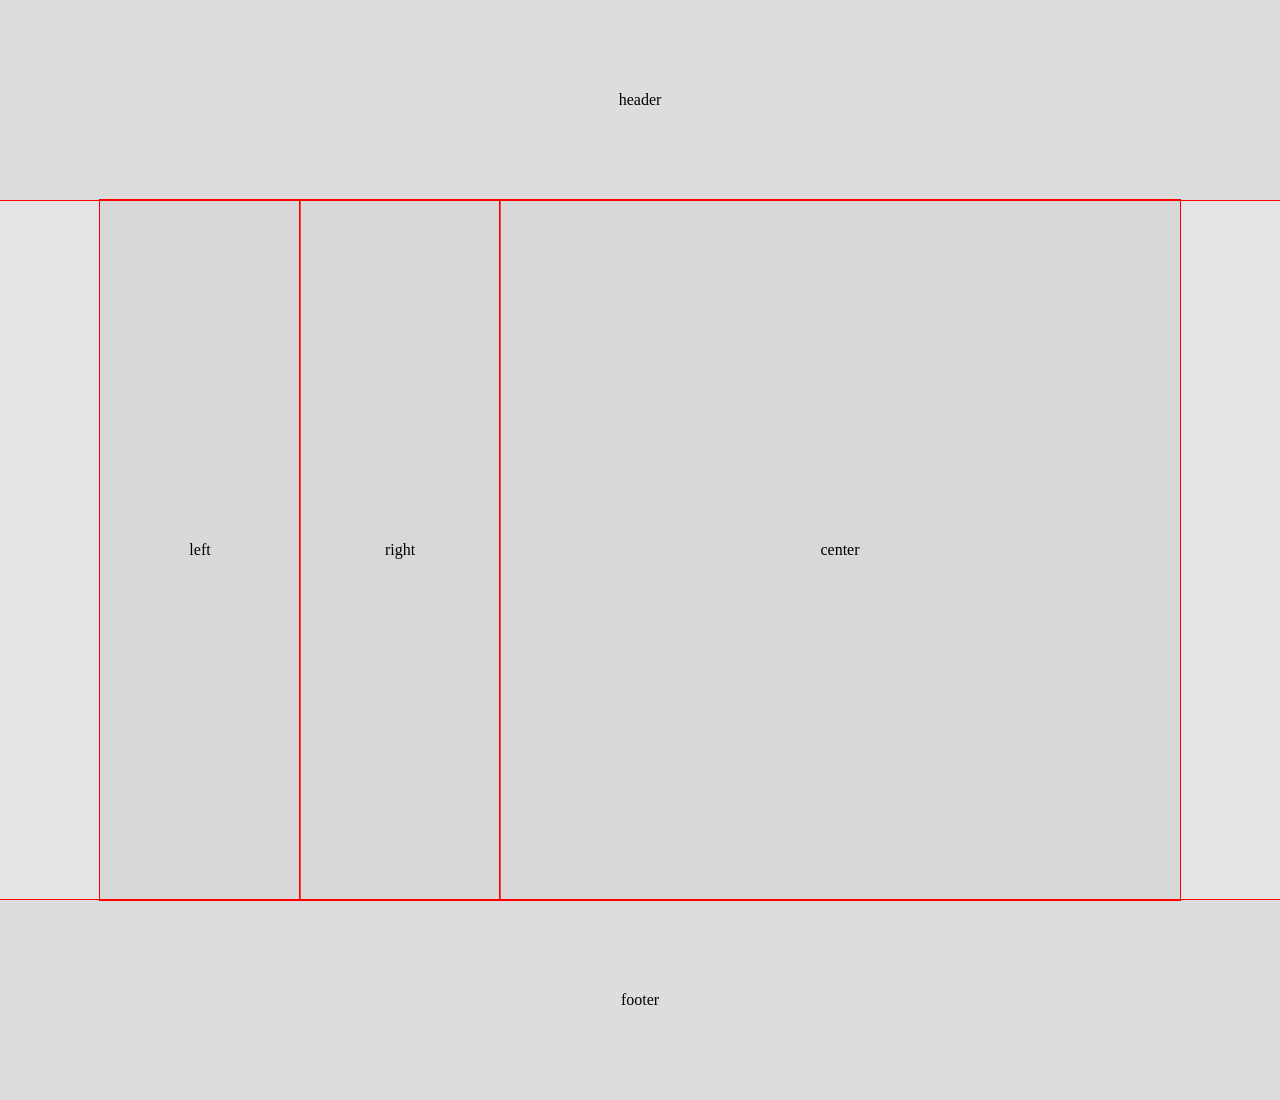
<file: class-03/flexbox/index.html>
<!DOCTYPE html>
<html lang="en">
<head>
  <meta charset="UTF-8">
  <meta name="viewport" content="width=device-width, initial-scale=1.0">
  <title>Document</title>

  <link rel="stylesheet" href="reset.css">
  <link rel="stylesheet" href="base.css">
  <link rel="stylesheet" href="layout.css">
  <link rel="stylesheet" href="float.css">
  <link rel="stylesheet" href="flex.css">
</head>
<body>
  <header>header</header>
  <main>
    <aside>left</aside>
    <aside>right</aside>
    <section>center</section>
  </main>
  <footer>footer</footer>
</body>
</html>
</file>
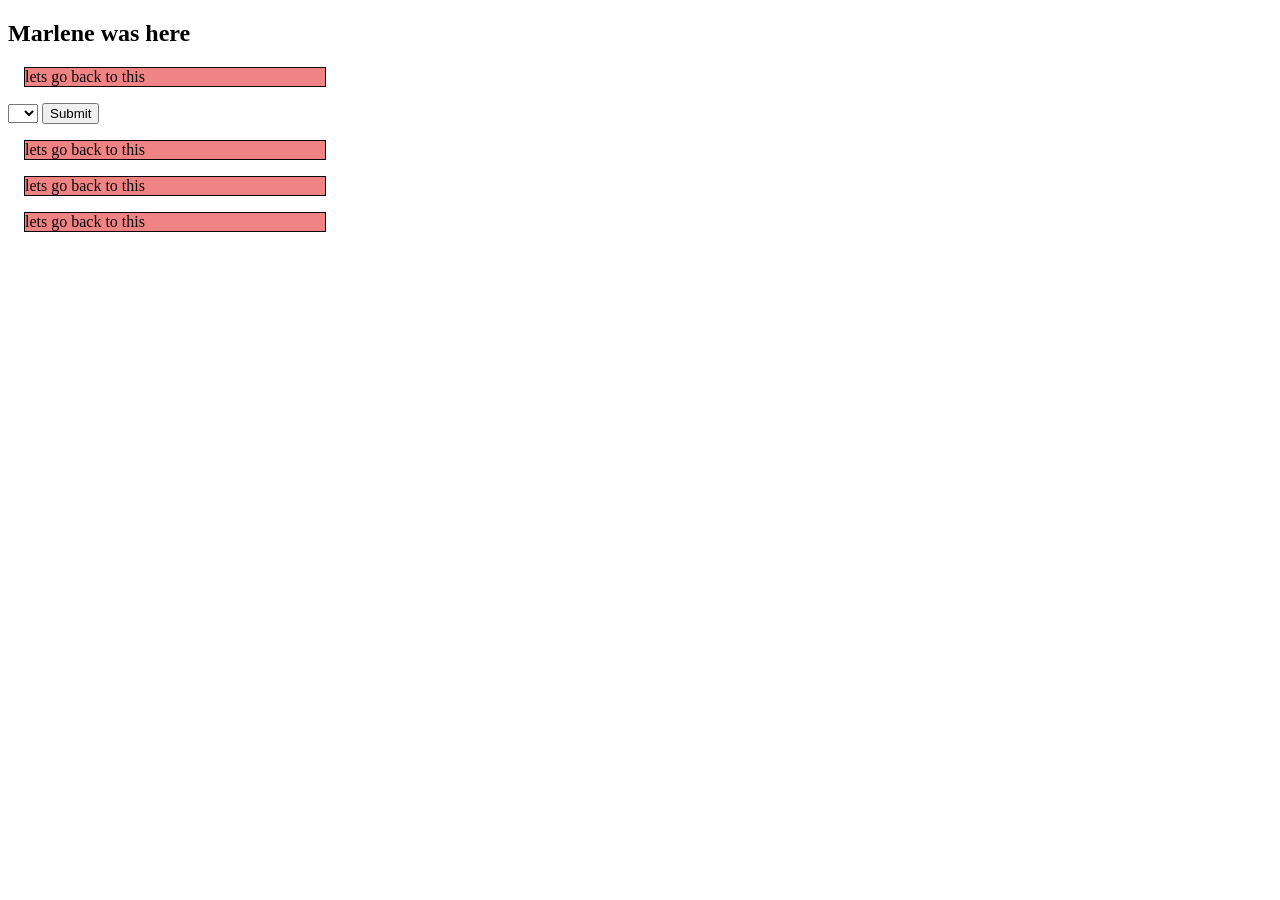
<file: class-02/demos/jquery-basics/index.html>
<!DOCTYPE html>
<html lang="en">
<head>
  <meta charset="UTF-8">
  <title>Title</title>
  <link rel="stylesheet" href="style.css" />
</head>
<body>

<section>

  <h1 id="personOnPage">Nicholas</h1>

  <div id="personTemplate">
    <span class="name"></span>
    <span class="age"></span>
  </div>

  <ul>
  </ul>
  <form>
    <select name="number">
      <option></option>
      <option value="first">1</option>
      <option value="second">2</option>
      <option value="third">3</option>
    </select>

    <input type="submit">
  </form>
  <div data-num="first">1</div>
  <div data-num="second">2</div>
  <div data-num="third">3</div>
</section>



<script src="https://code.jquery.com/jquery-3.5.1.min.js"
  integrity="sha256-9/aliU8dGd2tb6OSsuzixeV4y/faTqgFtohetphbbj0=" crossorigin="anonymous"></script>

<script src="app.js"></script>


</body>
</html>
</file>
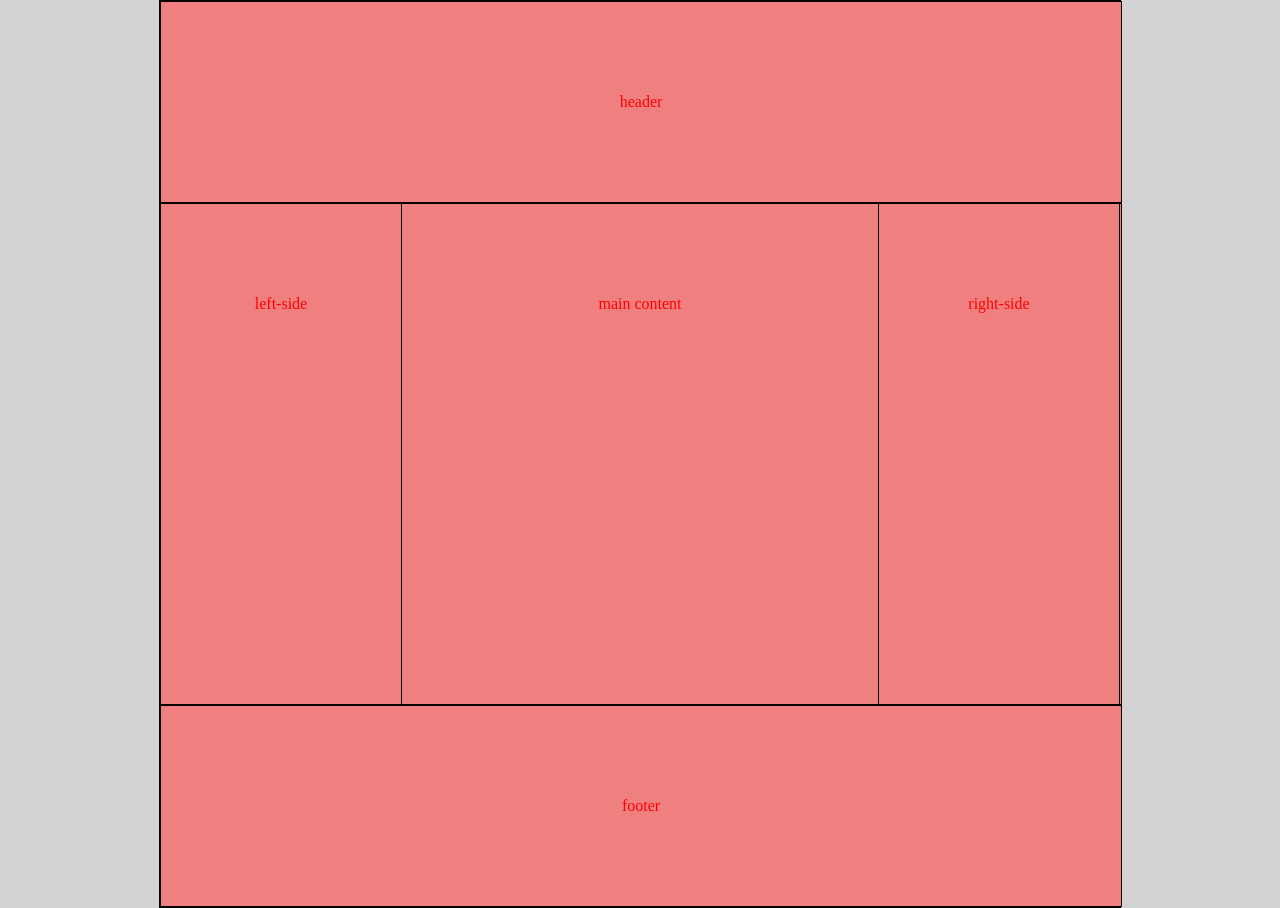
<file: class-03/demo/flexbox/index.html>
<!DOCTYPE html>
<html lang="en">
<head>
  <meta charset="UTF-8">
  <meta name="viewport" content="width=device-width, initial-scale=1.0">
  <meta http-equiv="X-UA-Compatible" content="ie=edge">
  <title>Document</title>
  <link href="css/reset.css" type="text/css" rel="stylesheet" />
  <link href="css/layout.css" type="text/css" rel="stylesheet" />
  <link href="css/float.css" type="text/css" rel="stylesheet" />
<!--   <link href="css/flex.css" type="text/css" rel="stylesheet" />-->
</head>
<body>
  <header id="header">header</header>
  <main>
    <div id="left">left-side</div>
    <div id="right">right-side</div>
    <div id="main">main content</div>
  </main>
  <footer id="footer">footer</footer>
</body>
</html>
</file>
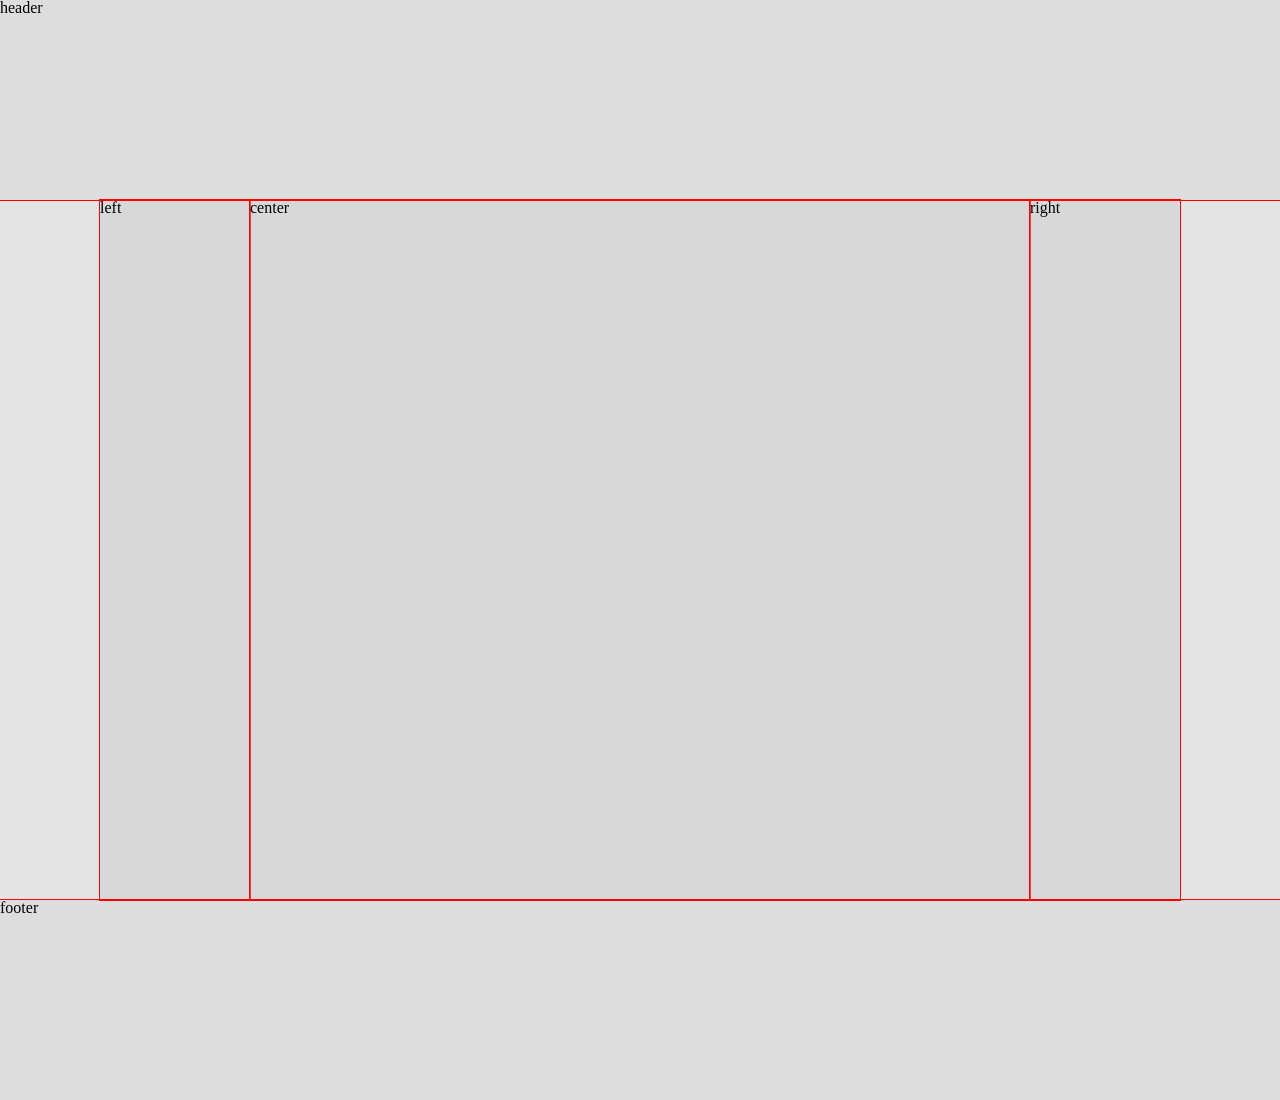
<file: class-04/demos/grid/index.html>
<!DOCTYPE html>
<html lang="en">
<head>
  <meta charset="UTF-8">
  <meta name="viewport" content="width=device-width, initial-scale=1.0">
  <title>Document</title>

  <link rel="stylesheet" href="reset.css">
  <link rel="stylesheet" href="base.css">
  <link rel="stylesheet" href="layout.css">
  <!-- <link rel="stylesheet" href="float.css"> -->
  <!-- <link rel="stylesheet" href="flex.css"> -->
  <link rel="stylesheet" href="grid.css">
</head>
<body>
  <header>header</header>
  <main>
    <aside>left</aside>
    <aside>right</aside>
    <section>center</section>
  </main>
  <footer>footer</footer>
</body>
</html>
</file>
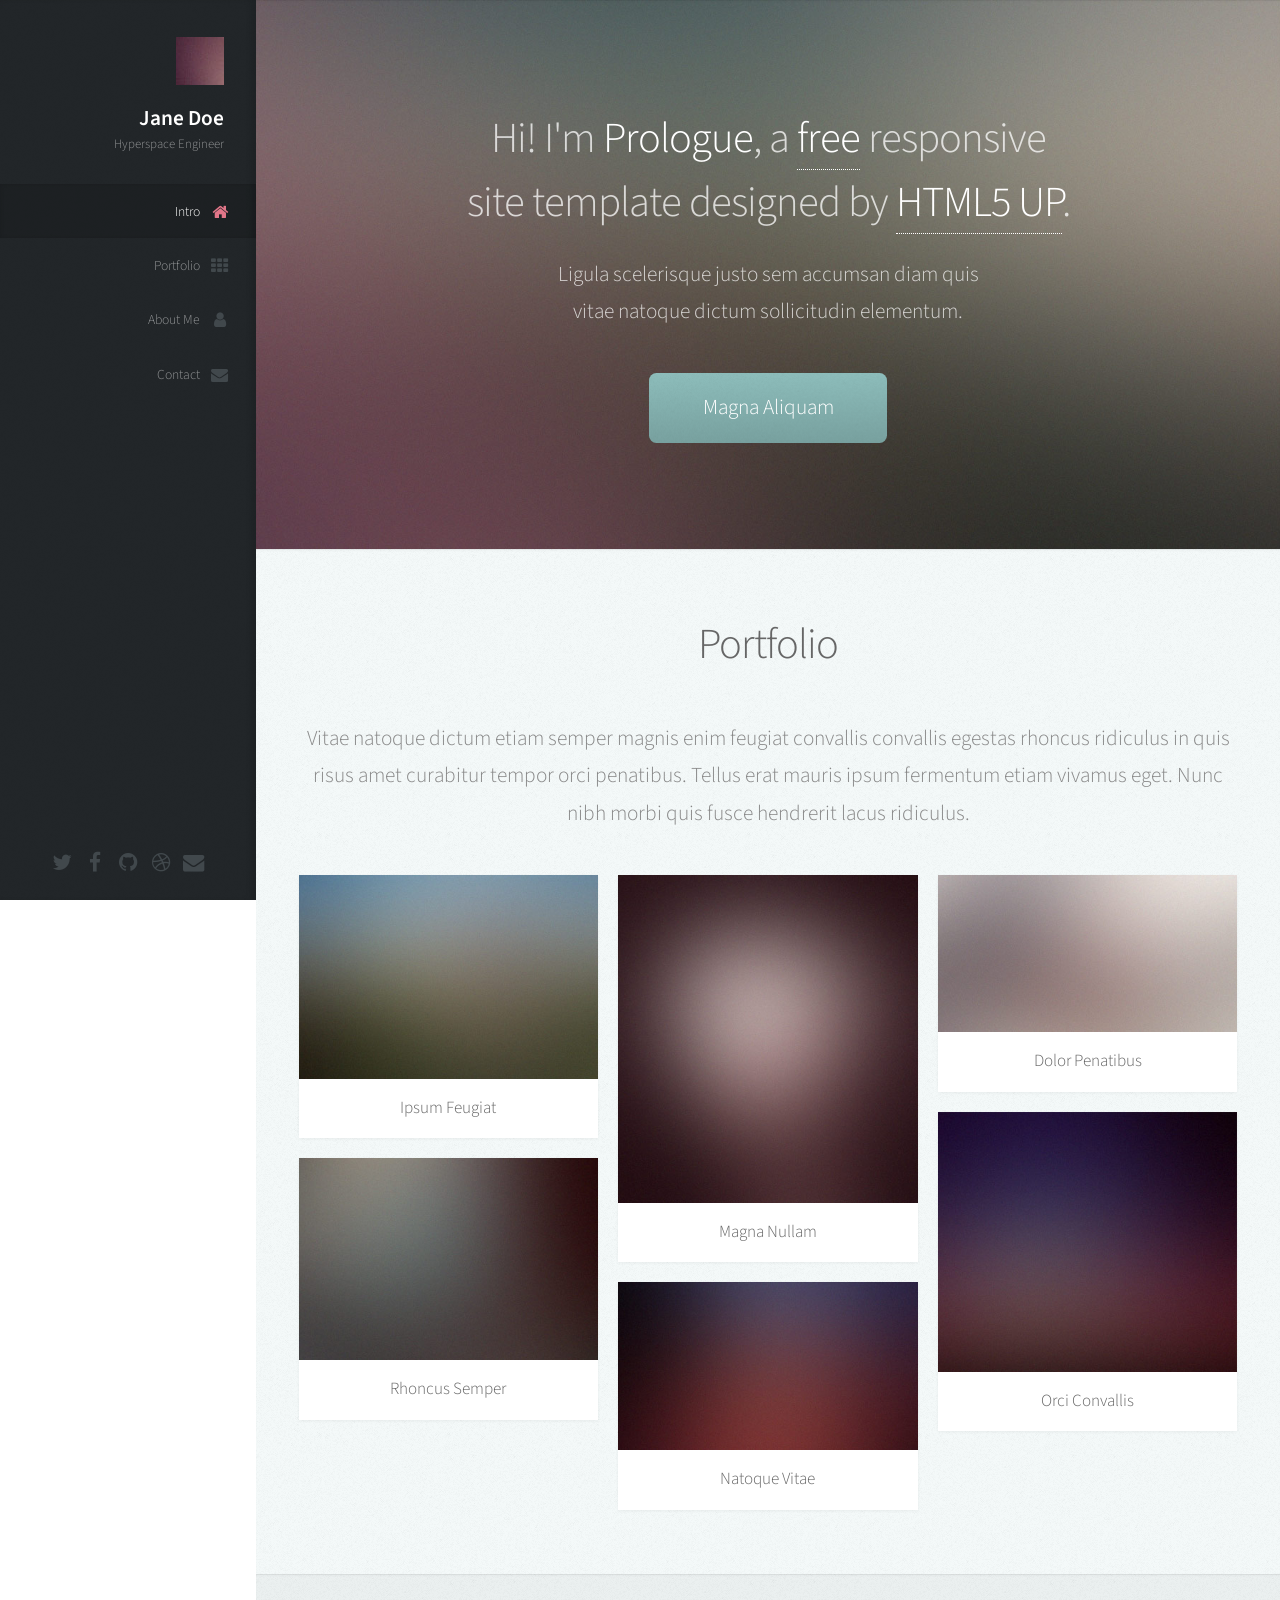
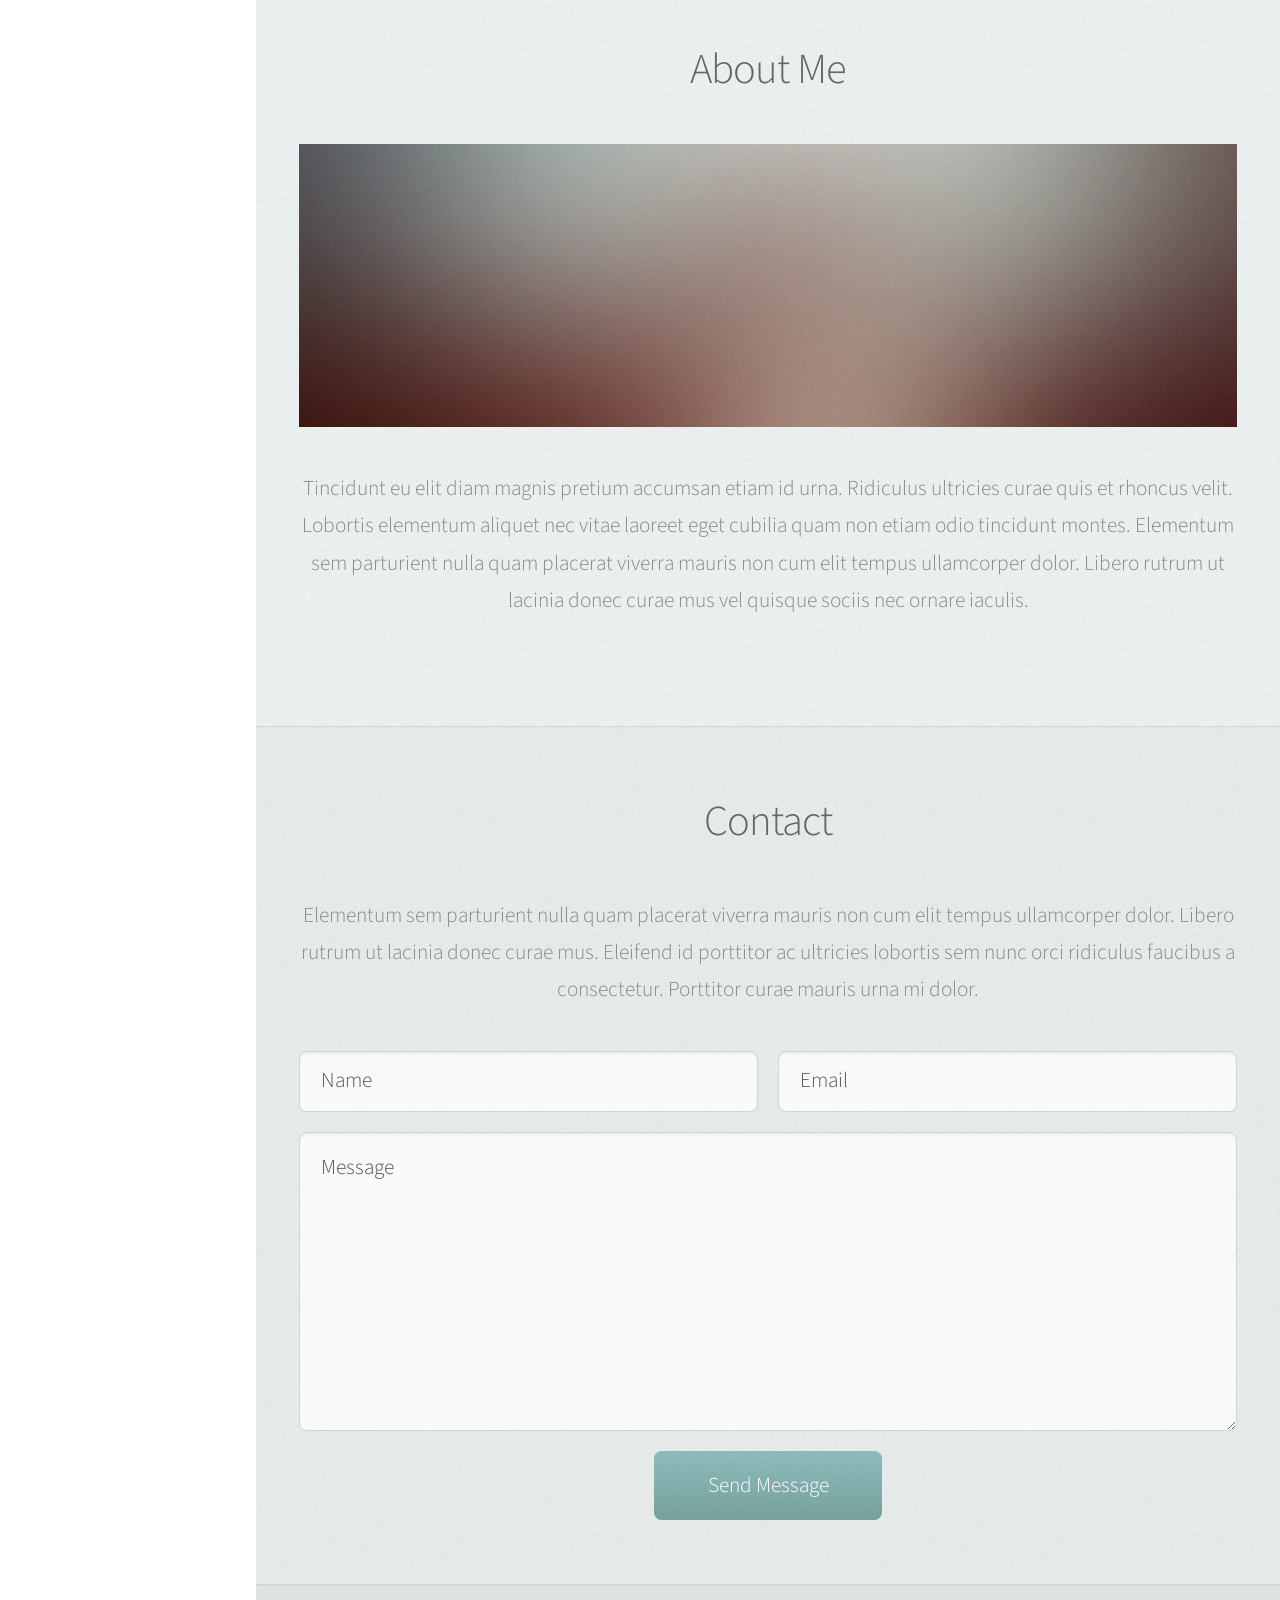
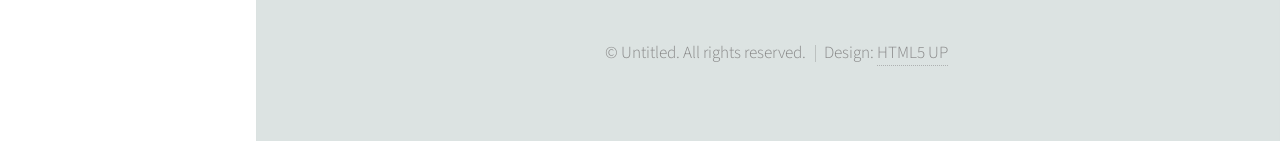
<file: class-04/lab-b/starter-code/index.html>
<!DOCTYPE HTML>
<!--
	Prologue by HTML5 UP
	html5up.net | @ajlkn
	Free for personal and commercial use under the CCA 3.0 license (html5up.net/license)
-->
<html>
	<head>
		<title>Prologue by HTML5 UP</title>
		<meta charset="utf-8" />
		<meta name="viewport" content="width=device-width, initial-scale=1, user-scalable=no" />
		<link rel="stylesheet" href="assets/css/main.css" />
	</head>
	<body class="is-preload">

		<!-- Header -->
			<div id="header">

				<div class="top">

					<!-- Logo -->
						<div id="logo">
							<span class="image avatar48"><img src="images/avatar.jpg" alt="" /></span>
							<h1 id="title">Jane Doe</h1>
							<p>Hyperspace Engineer</p>
						</div>

					<!-- Nav -->
						<nav id="nav">
							<ul>
								<li><a href="#top" id="top-link"><span class="icon fa-home">Intro</span></a></li>
								<li><a href="#portfolio" id="portfolio-link"><span class="icon fa-th">Portfolio</span></a></li>
								<li><a href="#about" id="about-link"><span class="icon fa-user">About Me</span></a></li>
								<li><a href="#contact" id="contact-link"><span class="icon fa-envelope">Contact</span></a></li>
							</ul>
						</nav>

				</div>

				<div class="bottom">

					<!-- Social Icons -->
						<ul class="icons">
							<li><a href="#" class="icon fa-twitter"><span class="label">Twitter</span></a></li>
							<li><a href="#" class="icon fa-facebook"><span class="label">Facebook</span></a></li>
							<li><a href="#" class="icon fa-github"><span class="label">Github</span></a></li>
							<li><a href="#" class="icon fa-dribbble"><span class="label">Dribbble</span></a></li>
							<li><a href="#" class="icon fa-envelope"><span class="label">Email</span></a></li>
						</ul>

				</div>

			</div>

		<!-- Main -->
			<div id="main">

				<!-- Intro -->
					<section id="top" class="one dark cover">
						<div class="container">

							<header>
								<h2 class="alt">Hi! I'm <strong>Prologue</strong>, a <a href="http://html5up.net/license">free</a> responsive<br />
								site template designed by <a href="http://html5up.net">HTML5 UP</a>.</h2>
								<p>Ligula scelerisque justo sem accumsan diam quis<br />
								vitae natoque dictum sollicitudin elementum.</p>
							</header>

							<footer>
								<a href="#portfolio" class="button scrolly">Magna Aliquam</a>
							</footer>

						</div>
					</section>

				<!-- Portfolio -->
					<section id="portfolio" class="two">
						<div class="container">

							<header>
								<h2>Portfolio</h2>
							</header>

							<p>Vitae natoque dictum etiam semper magnis enim feugiat convallis convallis
							egestas rhoncus ridiculus in quis risus amet curabitur tempor orci penatibus.
							Tellus erat mauris ipsum fermentum etiam vivamus eget. Nunc nibh morbi quis
							fusce hendrerit lacus ridiculus.</p>

							<div class="row">
								<div class="col-4 col-12-mobile">
									<article class="item">
										<a href="#" class="image fit"><img src="images/pic02.jpg" alt="" /></a>
										<header>
											<h3>Ipsum Feugiat</h3>
										</header>
									</article>
									<article class="item">
										<a href="#" class="image fit"><img src="images/pic03.jpg" alt="" /></a>
										<header>
											<h3>Rhoncus Semper</h3>
										</header>
									</article>
								</div>
								<div class="col-4 col-12-mobile">
									<article class="item">
										<a href="#" class="image fit"><img src="images/pic04.jpg" alt="" /></a>
										<header>
											<h3>Magna Nullam</h3>
										</header>
									</article>
									<article class="item">
										<a href="#" class="image fit"><img src="images/pic05.jpg" alt="" /></a>
										<header>
											<h3>Natoque Vitae</h3>
										</header>
									</article>
								</div>
								<div class="col-4 col-12-mobile">
									<article class="item">
										<a href="#" class="image fit"><img src="images/pic06.jpg" alt="" /></a>
										<header>
											<h3>Dolor Penatibus</h3>
										</header>
									</article>
									<article class="item">
										<a href="#" class="image fit"><img src="images/pic07.jpg" alt="" /></a>
										<header>
											<h3>Orci Convallis</h3>
										</header>
									</article>
								</div>
							</div>

						</div>
					</section>

				<!-- About Me -->
					<section id="about" class="three">
						<div class="container">

							<header>
								<h2>About Me</h2>
							</header>

							<a href="#" class="image featured"><img src="images/pic08.jpg" alt="" /></a>

							<p>Tincidunt eu elit diam magnis pretium accumsan etiam id urna. Ridiculus
							ultricies curae quis et rhoncus velit. Lobortis elementum aliquet nec vitae
							laoreet eget cubilia quam non etiam odio tincidunt montes. Elementum sem
							parturient nulla quam placerat viverra mauris non cum elit tempus ullamcorper
							dolor. Libero rutrum ut lacinia donec curae mus vel quisque sociis nec
							ornare iaculis.</p>

						</div>
					</section>

				<!-- Contact -->
					<section id="contact" class="four">
						<div class="container">

							<header>
								<h2>Contact</h2>
							</header>

							<p>Elementum sem parturient nulla quam placerat viverra
							mauris non cum elit tempus ullamcorper dolor. Libero rutrum ut lacinia
							donec curae mus. Eleifend id porttitor ac ultricies lobortis sem nunc
							orci ridiculus faucibus a consectetur. Porttitor curae mauris urna mi dolor.</p>

							<form method="post" action="#">
								<div class="row">
									<div class="col-6 col-12-mobile"><input type="text" name="name" placeholder="Name" /></div>
									<div class="col-6 col-12-mobile"><input type="text" name="email" placeholder="Email" /></div>
									<div class="col-12">
										<textarea name="message" placeholder="Message"></textarea>
									</div>
									<div class="col-12">
										<input type="submit" value="Send Message" />
									</div>
								</div>
							</form>

						</div>
					</section>

			</div>

		<!-- Footer -->
			<div id="footer">

				<!-- Copyright -->
					<ul class="copyright">
						<li>&copy; Untitled. All rights reserved.</li><li>Design: <a href="http://html5up.net">HTML5 UP</a></li>
					</ul>

			</div>

		<!-- Scripts -->
			<script src="assets/js/jquery.min.js"></script>
			<script src="assets/js/jquery.scrolly.min.js"></script>
			<script src="assets/js/jquery.scrollex.min.js"></script>
			<script src="assets/js/browser.min.js"></script>
			<script src="assets/js/breakpoints.min.js"></script>
			<script src="assets/js/util.js"></script>
			<script src="assets/js/main.js"></script>

	</body>
</html>
</file>
<file: class-03/flexbox/base.css>
* {
  box-sizing: border-box;
}
</file>
<file: class-03/flexbox/layout.css>
*{
  outline: solid red 1px;
  background-color: #cccccc50;
}
main {
  margin: auto;
  width: 1080px;
}

header, footer {
  height: 200px;
}

aside {
  height: 700px;
  width: 200px;
}

section {
  height: 700px;
  width: 680px;
}
</file>
<file: class-03/flexbox/float.css>
aside, section {
  float: left;
}

main {
  overflow: hidden;
}

footer, header, aside, section {
  display: flex;
  justify-content: center;
  align-items: center;
}
</file>
<file: class-03/flexbox/flex.css>
/* main {
  display: flex;
}

aside:first-child {
  order: 1
}
aside:nth-child(2) {
  order: -1
} */
</file>
<file: class-02/demos/jquery-basics/style.css>
div {
  background: #eee;
  border: 1px solid black;
  margin: 1em;
  width: 300px;
}

.red {
  background-color: lightcoral;
}
</file>
<file: class-03/demo/flexbox/css/layout.css>
/* start with mobile first */

div, header, footer{
  width: 100%;
  height: 200px; 
  border: 1px solid black;
  background-color: lightcoral;
  color: red;
  text-align: center;
  line-height: 200px;
}
</file>
<file: class-03/demo/flexbox/css/float.css>
body{
  background-color: lightgray;
  text-align: center;
  border: 1px solid black;
  width: 960px;
  margin: auto;
}

#left, #right{
  float: left;
  width: 25%;
  height: 500px;
}

#right{
  float: right;
}

#main{
  clear:none;
  height: 500px;
}

footer{
  clear: both;
}
</file>
<file: class-03/demo/flexbox/css/flex.css>
main{
  display: flex;
}

#left{
  order: 1;
  height: 500px;
}

#main{
  order: 2;
  height: 500px;
}

#right{
  order: 3;
  height: 500px;
}
</file>
<file: class-04/demos/grid/base.css>
* {
  box-sizing: border-box;
}
</file>
<file: class-04/demos/grid/layout.css>
*{
  outline: solid red 1px;
  background-color: #cccccc50;
}
main {
  margin: auto;
  max-width: 1080px;
}

header, footer {
  height: 200px;
}

aside {
  height: 700px;
  /* width: 200px; */
}

section {
  height: 700px;
  /* width: 680px; */
}
</file>
<file: class-04/demos/grid/float.css>
aside, section {
  float: left;
}

main {
  overflow: hidden;
}

footer, header, aside, section {
  display: flex;
  justify-content: center;
  align-items: center;
}
</file>
<file: class-04/demos/grid/flex.css>
/* main {
  display: flex;
}

aside:first-child {
  order: 1
}
aside:nth-child(2) {
  order: -1
} */
</file>
<file: class-04/demos/grid/grid.css>
main {
  display: grid;
  grid-template-columns: 150px 1fr 150px;
}

main :nth-child(2) {
  order: 2;
}
</file>
<file: class-04/lab-b/starter-code/assets/css/main.css>
@import url("font-awesome.min.css");
@import url("https://fonts.googleapis.com/css?family=Source+Sans+Pro:300,300italic,400,600");

/*
	Prologue by HTML5 UP
	html5up.net | @ajlkn
	Free for personal and commercial use under the CCA 3.0 license (html5up.net/license)
*/

html, body, div, span, applet, object,
iframe, h1, h2, h3, h4, h5, h6, p, blockquote,
pre, a, abbr, acronym, address, big, cite,
code, del, dfn, em, img, ins, kbd, q, s, samp,
small, strike, strong, sub, sup, tt, var, b,
u, i, center, dl, dt, dd, ol, ul, li, fieldset,
form, label, legend, table, caption, tbody,
tfoot, thead, tr, th, td, article, aside,
canvas, details, embed, figure, figcaption,
footer, header, hgroup, menu, nav, output, ruby,
section, summary, time, mark, audio, video {
	margin: 0;
	padding: 0;
	border: 0;
	font-size: 100%;
	font: inherit;
	vertical-align: baseline;}

article, aside, details, figcaption, figure,
footer, header, hgroup, menu, nav, section {
	display: block;}

body {
	line-height: 1;
}

ol, ul {
	list-style: none;
}

blockquote, q {
	quotes: none;
}

	blockquote:before, blockquote:after, q:before, q:after {
		content: '';
		content: none;
	}

table {
	border-collapse: collapse;
	border-spacing: 0;
}

body {
	-webkit-text-size-adjust: none;
}

mark {
	background-color: transparent;
	color: inherit;
}

input::-moz-focus-inner {
	border: 0;
	padding: 0;
}

input, select, textarea {
	-moz-appearance: none;
	-webkit-appearance: none;
	-ms-appearance: none;
	appearance: none;
}

/* Basic */

	html {
		box-sizing: border-box;
	}

	*, *:before, *:after {
		box-sizing: inherit;
	}

	body {
		background: #fff;
		font-family: 'Source Sans Pro', sans-serif;
		font-size: 19pt;
		font-weight: 300;
		line-height: 1.75em;
		color: #888;
	}

		body.is-preload *, body.is-preload *:before, body.is-preload *:after {
			-moz-animation: none !important;
			-webkit-animation: none !important;
			-ms-animation: none !important;
			animation: none !important;
			-moz-transition: none !important;
			-webkit-transition: none !important;
			-ms-transition: none !important;
			transition: none !important;
		}

	input, textarea, select {
		font-family: 'Source Sans Pro', sans-serif;
		font-size: 19pt;
		font-weight: 300;
		line-height: 1.75em;
		color: #888;
	}

	h1, h2, h3, h4, h5, h6 {
		font-weight: 300;
		color: #666;
		line-height: 1.5em;
	}

	h1 a, h2 a, h3 a, h4 a, h5 a, h6 a {
		color: inherit;
		text-decoration: none;
	}

		h1 a strong, h2 a strong, h3 a strong, h4 a strong, h5 a strong, h6 a strong {
			color: #333;
		}

	h2 {
		font-size: 2em;
		letter-spacing: -1px;
	}

		h2.alt {
			color: #888;
		}

			h2.alt strong {
				color: #666;
			}

	h3 {
		font-size: 1.5em;
	}

	header {
		margin: 0 0 2em 0;
	}

		header > p {
			margin: 1em 0 0 0;
		}

	footer {
		margin: 2em 0 0 0;
	}

	strong, b {
		font-weight: 300;
		color: #666;
	}

	em, i {
		font-style: italic;
	}

	a {
		text-decoration: none;
		color: inherit;
		border-bottom: dotted 1px rgba(128, 128, 128, 0.5);
		-moz-transition: color 0.35s ease-in-out, border-bottom-color 0.35s ease-in-out;
		-webkit-transition: color 0.35s ease-in-out, border-bottom-color 0.35s ease-in-out;
		-ms-transition: color 0.35s ease-in-out, border-bottom-color 0.35s ease-in-out;
		transition: color 0.35s ease-in-out, border-bottom-color 0.35s ease-in-out;
		outline: 0;
	}

		a:hover {
			color: #E27689;
			border-bottom-color: rgba(255, 255, 255, 0);
		}

	sub {
		position: relative;
		top: 0.5em;
		font-size: 0.8em;
	}

	sup {
		position: relative;
		top: -0.5em;
		font-size: 0.8em;
	}

	hr {
		border: 0;
		border-top: solid 1px #ddd;
	}

	blockquote {
		border-left: solid 0.5em #ddd;
		padding: 1em 0 1em 2em;
		font-style: italic;
	}

	p, ul, ol, dl, table {
		margin-bottom: 2em;
	}

	br.clear {
		clear: both;
	}

/* Container */

	.container {
		margin: 0 auto;
		max-width: 100%;
		width: 1400px;
	}

		@media screen and (min-width: 961px) and (max-width: 1880px) {

			.container {
				width: 1200px;
			}

		}

		@media screen and (min-width: 961px) and (max-width: 1620px) {

			.container {
				width: 960px;
			}

		}

		@media screen and (min-width: 961px) and (max-width: 1320px) {

			.container {
				width: 100%;
			}

		}

		@media screen and (max-width: 960px) {

			.container {
				width: 100%;
			}

		}

		@media screen and (max-width: 736px) {

			.container {
				width: 100%;
			}

		}

/* Row */

	.row {
		display: flex;
		flex-wrap: wrap;
		box-sizing: border-box;
		align-items: stretch;
	}

		.row > * {
			box-sizing: border-box;
		}

		.row.gtr-uniform > * > :last-child {
			margin-bottom: 0;
		}

		.row.aln-left {
			justify-content: flex-start;
		}

		.row.aln-center {
			justify-content: center;
		}

		.row.aln-right {
			justify-content: flex-end;
		}

		.row.aln-top {
			align-items: flex-start;
		}

		.row.aln-middle {
			align-items: center;
		}

		.row.aln-bottom {
			align-items: flex-end;
		}

		.row > .imp {
			order: -1;
		}

		.row > .col-1 {
			width: 8.3333333333%;
		}

		.row > .off-1 {
			margin-left: 8.3333333333%;
		}

		.row > .col-2 {
			width: 16.6666666667%;
		}

		.row > .off-2 {
			margin-left: 16.6666666667%;
		}

		.row > .col-3 {
			width: 25%;
		}

		.row > .off-3 {
			margin-left: 25%;
		}

		.row > .col-4 {
			width: 33.3333333333%;
		}

		.row > .off-4 {
			margin-left: 33.3333333333%;
		}

		.row > .col-5 {
			width: 41.6666666667%;
		}

		.row > .off-5 {
			margin-left: 41.6666666667%;
		}

		.row > .col-6 {
			width: 50%;
		}

		.row > .off-6 {
			margin-left: 50%;
		}

		.row > .col-7 {
			width: 58.3333333333%;
		}

		.row > .off-7 {
			margin-left: 58.3333333333%;
		}

		.row > .col-8 {
			width: 66.6666666667%;
		}

		.row > .off-8 {
			margin-left: 66.6666666667%;
		}

		.row > .col-9 {
			width: 75%;
		}

		.row > .off-9 {
			margin-left: 75%;
		}

		.row > .col-10 {
			width: 83.3333333333%;
		}

		.row > .off-10 {
			margin-left: 83.3333333333%;
		}

		.row > .col-11 {
			width: 91.6666666667%;
		}

		.row > .off-11 {
			margin-left: 91.6666666667%;
		}

		.row > .col-12 {
			width: 100%;
		}

		.row > .off-12 {
			margin-left: 100%;
		}

		.row.gtr-0 {
			margin-top: 0px;
			margin-left: 0px;
		}

			.row.gtr-0 > * {
				padding: 0px 0 0 0px;
			}

			.row.gtr-0.gtr-uniform {
				margin-top: 0px;
			}

				.row.gtr-0.gtr-uniform > * {
					padding-top: 0px;
				}

		.row.gtr-25 {
			margin-top: -10px;
			margin-left: -10px;
		}

			.row.gtr-25 > * {
				padding: 10px 0 0 10px;
			}

			.row.gtr-25.gtr-uniform {
				margin-top: -10px;
			}

				.row.gtr-25.gtr-uniform > * {
					padding-top: 10px;
				}

		.row.gtr-50 {
			margin-top: -20px;
			margin-left: -20px;
		}

			.row.gtr-50 > * {
				padding: 20px 0 0 20px;
			}

			.row.gtr-50.gtr-uniform {
				margin-top: -20px;
			}

				.row.gtr-50.gtr-uniform > * {
					padding-top: 20px;
				}

		.row {
			margin-top: -40px;
			margin-left: -40px;
		}

			.row > * {
				padding: 40px 0 0 40px;
			}

			.row.gtr-uniform {
				margin-top: -40px;
			}

				.row.gtr-uniform > * {
					padding-top: 40px;
				}

		.row.gtr-150 {
			margin-top: -60px;
			margin-left: -60px;
		}

			.row.gtr-150 > * {
				padding: 60px 0 0 60px;
			}

			.row.gtr-150.gtr-uniform {
				margin-top: -60px;
			}

				.row.gtr-150.gtr-uniform > * {
					padding-top: 60px;
				}

		.row.gtr-200 {
			margin-top: -80px;
			margin-left: -80px;
		}

			.row.gtr-200 > * {
				padding: 80px 0 0 80px;
			}

			.row.gtr-200.gtr-uniform {
				margin-top: -80px;
			}

				.row.gtr-200.gtr-uniform > * {
					padding-top: 80px;
				}

		@media screen and (min-width: 961px) and (max-width: 1880px) {

			.row {
				display: flex;
				flex-wrap: wrap;
				box-sizing: border-box;
				align-items: stretch;
			}

				.row > * {
					box-sizing: border-box;
				}

				.row.gtr-uniform > * > :last-child {
					margin-bottom: 0;
				}

				.row.aln-left {
					justify-content: flex-start;
				}

				.row.aln-center {
					justify-content: center;
				}

				.row.aln-right {
					justify-content: flex-end;
				}

				.row.aln-top {
					align-items: flex-start;
				}

				.row.aln-middle {
					align-items: center;
				}

				.row.aln-bottom {
					align-items: flex-end;
				}

				.row > .imp-wide {
					order: -1;
				}

				.row > .col-1-wide {
					width: 8.3333333333%;
				}

				.row > .off-1-wide {
					margin-left: 8.3333333333%;
				}

				.row > .col-2-wide {
					width: 16.6666666667%;
				}

				.row > .off-2-wide {
					margin-left: 16.6666666667%;
				}

				.row > .col-3-wide {
					width: 25%;
				}

				.row > .off-3-wide {
					margin-left: 25%;
				}

				.row > .col-4-wide {
					width: 33.3333333333%;
				}

				.row > .off-4-wide {
					margin-left: 33.3333333333%;
				}

				.row > .col-5-wide {
					width: 41.6666666667%;
				}

				.row > .off-5-wide {
					margin-left: 41.6666666667%;
				}

				.row > .col-6-wide {
					width: 50%;
				}

				.row > .off-6-wide {
					margin-left: 50%;
				}

				.row > .col-7-wide {
					width: 58.3333333333%;
				}

				.row > .off-7-wide {
					margin-left: 58.3333333333%;
				}

				.row > .col-8-wide {
					width: 66.6666666667%;
				}

				.row > .off-8-wide {
					margin-left: 66.6666666667%;
				}

				.row > .col-9-wide {
					width: 75%;
				}

				.row > .off-9-wide {
					margin-left: 75%;
				}

				.row > .col-10-wide {
					width: 83.3333333333%;
				}

				.row > .off-10-wide {
					margin-left: 83.3333333333%;
				}

				.row > .col-11-wide {
					width: 91.6666666667%;
				}

				.row > .off-11-wide {
					margin-left: 91.6666666667%;
				}

				.row > .col-12-wide {
					width: 100%;
				}

				.row > .off-12-wide {
					margin-left: 100%;
				}

				.row.gtr-0 {
					margin-top: 0px;
					margin-left: 0px;
				}

					.row.gtr-0 > * {
						padding: 0px 0 0 0px;
					}

					.row.gtr-0.gtr-uniform {
						margin-top: 0px;
					}

						.row.gtr-0.gtr-uniform > * {
							padding-top: 0px;
						}

				.row.gtr-25 {
					margin-top: -10px;
					margin-left: -10px;
				}

					.row.gtr-25 > * {
						padding: 10px 0 0 10px;
					}

					.row.gtr-25.gtr-uniform {
						margin-top: -10px;
					}

						.row.gtr-25.gtr-uniform > * {
							padding-top: 10px;
						}

				.row.gtr-50 {
					margin-top: -20px;
					margin-left: -20px;
				}

					.row.gtr-50 > * {
						padding: 20px 0 0 20px;
					}

					.row.gtr-50.gtr-uniform {
						margin-top: -20px;
					}

						.row.gtr-50.gtr-uniform > * {
							padding-top: 20px;
						}

				.row {
					margin-top: -40px;
					margin-left: -40px;
				}

					.row > * {
						padding: 40px 0 0 40px;
					}

					.row.gtr-uniform {
						margin-top: -40px;
					}

						.row.gtr-uniform > * {
							padding-top: 40px;
						}

				.row.gtr-150 {
					margin-top: -60px;
					margin-left: -60px;
				}

					.row.gtr-150 > * {
						padding: 60px 0 0 60px;
					}

					.row.gtr-150.gtr-uniform {
						margin-top: -60px;
					}

						.row.gtr-150.gtr-uniform > * {
							padding-top: 60px;
						}

				.row.gtr-200 {
					margin-top: -80px;
					margin-left: -80px;
				}

					.row.gtr-200 > * {
						padding: 80px 0 0 80px;
					}

					.row.gtr-200.gtr-uniform {
						margin-top: -80px;
					}

						.row.gtr-200.gtr-uniform > * {
							padding-top: 80px;
						}

		}

		@media screen and (min-width: 961px) and (max-width: 1620px) {

			.row {
				display: flex;
				flex-wrap: wrap;
				box-sizing: border-box;
				align-items: stretch;
			}

				.row > * {
					box-sizing: border-box;
				}

				.row.gtr-uniform > * > :last-child {
					margin-bottom: 0;
				}

				.row.aln-left {
					justify-content: flex-start;
				}

				.row.aln-center {
					justify-content: center;
				}

				.row.aln-right {
					justify-content: flex-end;
				}

				.row.aln-top {
					align-items: flex-start;
				}

				.row.aln-middle {
					align-items: center;
				}

				.row.aln-bottom {
					align-items: flex-end;
				}

				.row > .imp-normal {
					order: -1;
				}

				.row > .col-1-normal {
					width: 8.3333333333%;
				}

				.row > .off-1-normal {
					margin-left: 8.3333333333%;
				}

				.row > .col-2-normal {
					width: 16.6666666667%;
				}

				.row > .off-2-normal {
					margin-left: 16.6666666667%;
				}

				.row > .col-3-normal {
					width: 25%;
				}

				.row > .off-3-normal {
					margin-left: 25%;
				}

				.row > .col-4-normal {
					width: 33.3333333333%;
				}

				.row > .off-4-normal {
					margin-left: 33.3333333333%;
				}

				.row > .col-5-normal {
					width: 41.6666666667%;
				}

				.row > .off-5-normal {
					margin-left: 41.6666666667%;
				}

				.row > .col-6-normal {
					width: 50%;
				}

				.row > .off-6-normal {
					margin-left: 50%;
				}

				.row > .col-7-normal {
					width: 58.3333333333%;
				}

				.row > .off-7-normal {
					margin-left: 58.3333333333%;
				}

				.row > .col-8-normal {
					width: 66.6666666667%;
				}

				.row > .off-8-normal {
					margin-left: 66.6666666667%;
				}

				.row > .col-9-normal {
					width: 75%;
				}

				.row > .off-9-normal {
					margin-left: 75%;
				}

				.row > .col-10-normal {
					width: 83.3333333333%;
				}

				.row > .off-10-normal {
					margin-left: 83.3333333333%;
				}

				.row > .col-11-normal {
					width: 91.6666666667%;
				}

				.row > .off-11-normal {
					margin-left: 91.6666666667%;
				}

				.row > .col-12-normal {
					width: 100%;
				}

				.row > .off-12-normal {
					margin-left: 100%;
				}

				.row.gtr-0 {
					margin-top: 0px;
					margin-left: 0px;
				}

					.row.gtr-0 > * {
						padding: 0px 0 0 0px;
					}

					.row.gtr-0.gtr-uniform {
						margin-top: 0px;
					}

						.row.gtr-0.gtr-uniform > * {
							padding-top: 0px;
						}

				.row.gtr-25 {
					margin-top: -10px;
					margin-left: -10px;
				}

					.row.gtr-25 > * {
						padding: 10px 0 0 10px;
					}

					.row.gtr-25.gtr-uniform {
						margin-top: -10px;
					}

						.row.gtr-25.gtr-uniform > * {
							padding-top: 10px;
						}

				.row.gtr-50 {
					margin-top: -20px;
					margin-left: -20px;
				}

					.row.gtr-50 > * {
						padding: 20px 0 0 20px;
					}

					.row.gtr-50.gtr-uniform {
						margin-top: -20px;
					}

						.row.gtr-50.gtr-uniform > * {
							padding-top: 20px;
						}

				.row {
					margin-top: -40px;
					margin-left: -40px;
				}

					.row > * {
						padding: 40px 0 0 40px;
					}

					.row.gtr-uniform {
						margin-top: -40px;
					}

						.row.gtr-uniform > * {
							padding-top: 40px;
						}

				.row.gtr-150 {
					margin-top: -60px;
					margin-left: -60px;
				}

					.row.gtr-150 > * {
						padding: 60px 0 0 60px;
					}

					.row.gtr-150.gtr-uniform {
						margin-top: -60px;
					}

						.row.gtr-150.gtr-uniform > * {
							padding-top: 60px;
						}

				.row.gtr-200 {
					margin-top: -80px;
					margin-left: -80px;
				}

					.row.gtr-200 > * {
						padding: 80px 0 0 80px;
					}

					.row.gtr-200.gtr-uniform {
						margin-top: -80px;
					}

						.row.gtr-200.gtr-uniform > * {
							padding-top: 80px;
						}

		}

		@media screen and (min-width: 961px) and (max-width: 1320px) {

			.row {
				display: flex;
				flex-wrap: wrap;
				box-sizing: border-box;
				align-items: stretch;
			}

				.row > * {
					box-sizing: border-box;
				}

				.row.gtr-uniform > * > :last-child {
					margin-bottom: 0;
				}

				.row.aln-left {
					justify-content: flex-start;
				}

				.row.aln-center {
					justify-content: center;
				}

				.row.aln-right {
					justify-content: flex-end;
				}

				.row.aln-top {
					align-items: flex-start;
				}

				.row.aln-middle {
					align-items: center;
				}

				.row.aln-bottom {
					align-items: flex-end;
				}

				.row > .imp-narrow {
					order: -1;
				}

				.row > .col-1-narrow {
					width: 8.3333333333%;
				}

				.row > .off-1-narrow {
					margin-left: 8.3333333333%;
				}

				.row > .col-2-narrow {
					width: 16.6666666667%;
				}

				.row > .off-2-narrow {
					margin-left: 16.6666666667%;
				}

				.row > .col-3-narrow {
					width: 25%;
				}

				.row > .off-3-narrow {
					margin-left: 25%;
				}

				.row > .col-4-narrow {
					width: 33.3333333333%;
				}

				.row > .off-4-narrow {
					margin-left: 33.3333333333%;
				}

				.row > .col-5-narrow {
					width: 41.6666666667%;
				}

				.row > .off-5-narrow {
					margin-left: 41.6666666667%;
				}

				.row > .col-6-narrow {
					width: 50%;
				}

				.row > .off-6-narrow {
					margin-left: 50%;
				}

				.row > .col-7-narrow {
					width: 58.3333333333%;
				}

				.row > .off-7-narrow {
					margin-left: 58.3333333333%;
				}

				.row > .col-8-narrow {
					width: 66.6666666667%;
				}

				.row > .off-8-narrow {
					margin-left: 66.6666666667%;
				}

				.row > .col-9-narrow {
					width: 75%;
				}

				.row > .off-9-narrow {
					margin-left: 75%;
				}

				.row > .col-10-narrow {
					width: 83.3333333333%;
				}

				.row > .off-10-narrow {
					margin-left: 83.3333333333%;
				}

				.row > .col-11-narrow {
					width: 91.6666666667%;
				}

				.row > .off-11-narrow {
					margin-left: 91.6666666667%;
				}

				.row > .col-12-narrow {
					width: 100%;
				}

				.row > .off-12-narrow {
					margin-left: 100%;
				}

				.row.gtr-0 {
					margin-top: 0px;
					margin-left: 0px;
				}

					.row.gtr-0 > * {
						padding: 0px 0 0 0px;
					}

					.row.gtr-0.gtr-uniform {
						margin-top: 0px;
					}

						.row.gtr-0.gtr-uniform > * {
							padding-top: 0px;
						}

				.row.gtr-25 {
					margin-top: -5px;
					margin-left: -5px;
				}

					.row.gtr-25 > * {
						padding: 5px 0 0 5px;
					}

					.row.gtr-25.gtr-uniform {
						margin-top: -5px;
					}

						.row.gtr-25.gtr-uniform > * {
							padding-top: 5px;
						}

				.row.gtr-50 {
					margin-top: -10px;
					margin-left: -10px;
				}

					.row.gtr-50 > * {
						padding: 10px 0 0 10px;
					}

					.row.gtr-50.gtr-uniform {
						margin-top: -10px;
					}

						.row.gtr-50.gtr-uniform > * {
							padding-top: 10px;
						}

				.row {
					margin-top: -20px;
					margin-left: -20px;
				}

					.row > * {
						padding: 20px 0 0 20px;
					}

					.row.gtr-uniform {
						margin-top: -20px;
					}

						.row.gtr-uniform > * {
							padding-top: 20px;
						}

				.row.gtr-150 {
					margin-top: -30px;
					margin-left: -30px;
				}

					.row.gtr-150 > * {
						padding: 30px 0 0 30px;
					}

					.row.gtr-150.gtr-uniform {
						margin-top: -30px;
					}

						.row.gtr-150.gtr-uniform > * {
							padding-top: 30px;
						}

				.row.gtr-200 {
					margin-top: -40px;
					margin-left: -40px;
				}

					.row.gtr-200 > * {
						padding: 40px 0 0 40px;
					}

					.row.gtr-200.gtr-uniform {
						margin-top: -40px;
					}

						.row.gtr-200.gtr-uniform > * {
							padding-top: 40px;
						}

		}

		@media screen and (max-width: 960px) {

			.row {
				display: flex;
				flex-wrap: wrap;
				box-sizing: border-box;
				align-items: stretch;
			}

				.row > * {
					box-sizing: border-box;
				}

				.row.gtr-uniform > * > :last-child {
					margin-bottom: 0;
				}

				.row.aln-left {
					justify-content: flex-start;
				}

				.row.aln-center {
					justify-content: center;
				}

				.row.aln-right {
					justify-content: flex-end;
				}

				.row.aln-top {
					align-items: flex-start;
				}

				.row.aln-middle {
					align-items: center;
				}

				.row.aln-bottom {
					align-items: flex-end;
				}

				.row > .imp-narrower {
					order: -1;
				}

				.row > .col-1-narrower {
					width: 8.3333333333%;
				}

				.row > .off-1-narrower {
					margin-left: 8.3333333333%;
				}

				.row > .col-2-narrower {
					width: 16.6666666667%;
				}

				.row > .off-2-narrower {
					margin-left: 16.6666666667%;
				}

				.row > .col-3-narrower {
					width: 25%;
				}

				.row > .off-3-narrower {
					margin-left: 25%;
				}

				.row > .col-4-narrower {
					width: 33.3333333333%;
				}

				.row > .off-4-narrower {
					margin-left: 33.3333333333%;
				}

				.row > .col-5-narrower {
					width: 41.6666666667%;
				}

				.row > .off-5-narrower {
					margin-left: 41.6666666667%;
				}

				.row > .col-6-narrower {
					width: 50%;
				}

				.row > .off-6-narrower {
					margin-left: 50%;
				}

				.row > .col-7-narrower {
					width: 58.3333333333%;
				}

				.row > .off-7-narrower {
					margin-left: 58.3333333333%;
				}

				.row > .col-8-narrower {
					width: 66.6666666667%;
				}

				.row > .off-8-narrower {
					margin-left: 66.6666666667%;
				}

				.row > .col-9-narrower {
					width: 75%;
				}

				.row > .off-9-narrower {
					margin-left: 75%;
				}

				.row > .col-10-narrower {
					width: 83.3333333333%;
				}

				.row > .off-10-narrower {
					margin-left: 83.3333333333%;
				}

				.row > .col-11-narrower {
					width: 91.6666666667%;
				}

				.row > .off-11-narrower {
					margin-left: 91.6666666667%;
				}

				.row > .col-12-narrower {
					width: 100%;
				}

				.row > .off-12-narrower {
					margin-left: 100%;
				}

				.row.gtr-0 {
					margin-top: 0px;
					margin-left: 0px;
				}

					.row.gtr-0 > * {
						padding: 0px 0 0 0px;
					}

					.row.gtr-0.gtr-uniform {
						margin-top: 0px;
					}

						.row.gtr-0.gtr-uniform > * {
							padding-top: 0px;
						}

				.row.gtr-25 {
					margin-top: -5px;
					margin-left: -5px;
				}

					.row.gtr-25 > * {
						padding: 5px 0 0 5px;
					}

					.row.gtr-25.gtr-uniform {
						margin-top: -5px;
					}

						.row.gtr-25.gtr-uniform > * {
							padding-top: 5px;
						}

				.row.gtr-50 {
					margin-top: -10px;
					margin-left: -10px;
				}

					.row.gtr-50 > * {
						padding: 10px 0 0 10px;
					}

					.row.gtr-50.gtr-uniform {
						margin-top: -10px;
					}

						.row.gtr-50.gtr-uniform > * {
							padding-top: 10px;
						}

				.row {
					margin-top: -20px;
					margin-left: -20px;
				}

					.row > * {
						padding: 20px 0 0 20px;
					}

					.row.gtr-uniform {
						margin-top: -20px;
					}

						.row.gtr-uniform > * {
							padding-top: 20px;
						}

				.row.gtr-150 {
					margin-top: -30px;
					margin-left: -30px;
				}

					.row.gtr-150 > * {
						padding: 30px 0 0 30px;
					}

					.row.gtr-150.gtr-uniform {
						margin-top: -30px;
					}

						.row.gtr-150.gtr-uniform > * {
							padding-top: 30px;
						}

				.row.gtr-200 {
					margin-top: -40px;
					margin-left: -40px;
				}

					.row.gtr-200 > * {
						padding: 40px 0 0 40px;
					}

					.row.gtr-200.gtr-uniform {
						margin-top: -40px;
					}

						.row.gtr-200.gtr-uniform > * {
							padding-top: 40px;
						}

		}

		@media screen and (max-width: 736px) {

			.row {
				display: flex;
				flex-wrap: wrap;
				box-sizing: border-box;
				align-items: stretch;
			}

				.row > * {
					box-sizing: border-box;
				}

				.row.gtr-uniform > * > :last-child {
					margin-bottom: 0;
				}

				.row.aln-left {
					justify-content: flex-start;
				}

				.row.aln-center {
					justify-content: center;
				}

				.row.aln-right {
					justify-content: flex-end;
				}

				.row.aln-top {
					align-items: flex-start;
				}

				.row.aln-middle {
					align-items: center;
				}

				.row.aln-bottom {
					align-items: flex-end;
				}

				.row > .imp-mobile {
					order: -1;
				}

				.row > .col-1-mobile {
					width: 8.3333333333%;
				}

				.row > .off-1-mobile {
					margin-left: 8.3333333333%;
				}

				.row > .col-2-mobile {
					width: 16.6666666667%;
				}

				.row > .off-2-mobile {
					margin-left: 16.6666666667%;
				}

				.row > .col-3-mobile {
					width: 25%;
				}

				.row > .off-3-mobile {
					margin-left: 25%;
				}

				.row > .col-4-mobile {
					width: 33.3333333333%;
				}

				.row > .off-4-mobile {
					margin-left: 33.3333333333%;
				}

				.row > .col-5-mobile {
					width: 41.6666666667%;
				}

				.row > .off-5-mobile {
					margin-left: 41.6666666667%;
				}

				.row > .col-6-mobile {
					width: 50%;
				}

				.row > .off-6-mobile {
					margin-left: 50%;
				}

				.row > .col-7-mobile {
					width: 58.3333333333%;
				}

				.row > .off-7-mobile {
					margin-left: 58.3333333333%;
				}

				.row > .col-8-mobile {
					width: 66.6666666667%;
				}

				.row > .off-8-mobile {
					margin-left: 66.6666666667%;
				}

				.row > .col-9-mobile {
					width: 75%;
				}

				.row > .off-9-mobile {
					margin-left: 75%;
				}

				.row > .col-10-mobile {
					width: 83.3333333333%;
				}

				.row > .off-10-mobile {
					margin-left: 83.3333333333%;
				}

				.row > .col-11-mobile {
					width: 91.6666666667%;
				}

				.row > .off-11-mobile {
					margin-left: 91.6666666667%;
				}

				.row > .col-12-mobile {
					width: 100%;
				}

				.row > .off-12-mobile {
					margin-left: 100%;
				}

				.row.gtr-0 {
					margin-top: 0px;
					margin-left: 0px;
				}

					.row.gtr-0 > * {
						padding: 0px 0 0 0px;
					}

					.row.gtr-0.gtr-uniform {
						margin-top: 0px;
					}

						.row.gtr-0.gtr-uniform > * {
							padding-top: 0px;
						}

				.row.gtr-25 {
					margin-top: -5px;
					margin-left: -5px;
				}

					.row.gtr-25 > * {
						padding: 5px 0 0 5px;
					}

					.row.gtr-25.gtr-uniform {
						margin-top: -5px;
					}

						.row.gtr-25.gtr-uniform > * {
							padding-top: 5px;
						}

				.row.gtr-50 {
					margin-top: -10px;
					margin-left: -10px;
				}

					.row.gtr-50 > * {
						padding: 10px 0 0 10px;
					}

					.row.gtr-50.gtr-uniform {
						margin-top: -10px;
					}

						.row.gtr-50.gtr-uniform > * {
							padding-top: 10px;
						}

				.row {
					margin-top: -20px;
					margin-left: -20px;
				}

					.row > * {
						padding: 20px 0 0 20px;
					}

					.row.gtr-uniform {
						margin-top: -20px;
					}

						.row.gtr-uniform > * {
							padding-top: 20px;
						}

				.row.gtr-150 {
					margin-top: -30px;
					margin-left: -30px;
				}

					.row.gtr-150 > * {
						padding: 30px 0 0 30px;
					}

					.row.gtr-150.gtr-uniform {
						margin-top: -30px;
					}

						.row.gtr-150.gtr-uniform > * {
							padding-top: 30px;
						}

				.row.gtr-200 {
					margin-top: -40px;
					margin-left: -40px;
				}

					.row.gtr-200 > * {
						padding: 40px 0 0 40px;
					}

					.row.gtr-200.gtr-uniform {
						margin-top: -40px;
					}

						.row.gtr-200.gtr-uniform > * {
							padding-top: 40px;
						}

		}

/* Sections/Article */

	section, article {
		margin-bottom: 3em;
	}

		section > :last-child,
		section > .container, section:last-child, article > :last-child,
		article > .container, article:last-child {
			margin-bottom: 0;
		}

		.row > section, .row > article {
			margin-bottom: 0;
		}

/* Image */

	.image {
		display: inline-block;
		border: 0;
	}

		.image img {
			display: block;
			width: 100%;
		}

		.image.avatar48 {
			width: 48px;
			height: 48px;
			background: #f00;
		}

			.image.avatar48 img {
				width: 48px;
				height: 48px;
			}

		.image.fit {
			display: block;
			width: 100%;
		}

		.image.featured {
			display: block;
			width: 100%;
			margin: 0 0 2em 0;
		}

		.image.left {
			float: left;
			margin: 0 2em 2em 0;
		}

		.image.centered {
			display: block;
			margin: 0 0 2em 0;
		}

			.image.centered img {
				margin: 0 auto;
				width: auto;
			}

/* List */

	ul {
		list-style: disc;
		padding-left: 1em;
	}

		ul li {
			padding-left: 0.5em;
		}

	ol {
		list-style: decimal;
		padding-left: 1.25em;
	}

		ol li {
			padding-left: 0.25em;
		}

/* Icons */

	ul.icons {
		cursor: default;
		list-style: none;
		padding-left: 0;
	}

		ul.icons li {
			display: inline-block;
			padding-left: 0;
		}

		ul.icons a {
			display: inline-block;
			width: 2em;
			height: 2em;
			line-height: 2em;
			text-align: center;
			border: 0;
		}

/* Form */

	form label {
		display: block;
		text-align: left;
		margin-bottom: 0.5em;
	}

	form input[type="text"],
	form input[type="email"],
	form input[type="password"],
	form select,
	form textarea {
		position: relative;
		-webkit-appearance: none;
		display: block;
		border: 0;
		outline: 0;
		background: #fff;
		background: rgba(255, 255, 255, 0.75);
		width: 100%;
		border-radius: 0.35em;
		padding: 0.75em 1em 0.75em 1em;
		box-shadow: inset 0 0.1em 0.1em 0 rgba(0, 0, 0, 0.05);
		border: solid 1px rgba(0, 0, 0, 0.15);
		-moz-transition: all 0.35s ease-in-out;
		-webkit-transition: all 0.35s ease-in-out;
		-ms-transition: all 0.35s ease-in-out;
		transition: all 0.35s ease-in-out;
	}

		form input[type="text"]:focus,
		form input[type="email"]:focus,
		form input[type="password"]:focus,
		form select:focus,
		form textarea:focus {
			box-shadow: 0 0 2px 1px #8ebebc;
			background: #fff;
		}

	form input[type="text"],
	form input[type="email"],
	form input[type="password"],
	form select {
		line-height: 1.25em;
	}

	form textarea {
		min-height: 14em;
	}

	form ::-webkit-input-placeholder {
		color: #555 !important;
	}

	form :-moz-placeholder {
		color: #555 !important;
	}

	form ::-moz-placeholder {
		color: #555 !important;
	}

	form :-ms-input-placeholder {
		color: #555 !important;
	}

	form ::-moz-focus-inner {
		border: 0;
	}

/* Table */

	table {
		width: 100%;
		text-align: left;
	}

		table tbody tr:nth-child(2n+2) {
			background: #f4f4f4;
		}

		table td {
			padding: 0.5em 1em 0.5em 1em;
		}

		table th {
			text-align: left;
			padding: 0.5em 1em 0.5em 1em;
			color: #fff;
			background: #222729 url("images/overlay.png");
		}

		table thead {
			background: #444;
			color: #fff;
		}

		table tfoot {
			background: #eee;
		}

/* Button */

	input[type="button"],
	input[type="submit"],
	input[type="reset"],
	button,
	.button {
		position: relative;
		display: inline-block;
		border-radius: 0.35em;
		color: #fff !important;
		text-decoration: none;
		padding: 0.75em 2.5em 0.75em 2.5em;
		background-color: #8ebebc;
		border: 0;
		cursor: pointer;
		background-image: -moz-linear-gradient(top, rgba(0, 0, 0, 0), rgba(0, 0, 0, 0.15)), url("images/overlay.png");
		background-image: -webkit-linear-gradient(top, rgba(0, 0, 0, 0), rgba(0, 0, 0, 0.15)), url("images/overlay.png");
		background-image: -ms-linear-gradient(top, rgba(0, 0, 0, 0), rgba(0, 0, 0, 0.15)), url("images/overlay.png");
		background-image: linear-gradient(top, rgba(0, 0, 0, 0), rgba(0, 0, 0, 0.15)), url("images/overlay.png");
		-moz-transition: background-color 0.35s ease-in-out;
		-webkit-transition: background-color 0.35s ease-in-out;
		-ms-transition: background-color 0.35s ease-in-out;
		transition: background-color 0.35s ease-in-out;
	}

		input[type="button"]:hover,
		input[type="submit"]:hover,
		input[type="reset"]:hover,
		button:hover,
		.button:hover {
			background-color: #9ececc;
		}

		input[type="button"]:active,
		input[type="submit"]:active,
		input[type="reset"]:active,
		button:active,
		.button:active {
			background-color: #7eaeac;
		}

/* Item */

	.item {
		box-shadow: 0 0.05em 0.15em 0 rgba(0, 0, 0, 0.05);
		margin-bottom: 40px;
	}

		.item header {
			background: #fff;
			margin: 0;
			padding: 1em 0 1em 0;
			font-size: 0.8em;
		}

			.item header h3 {
				font-size: 1em;
			}

/* Icons */

	.icon {
		text-decoration: none;
	}

		.icon:before {
			display: inline-block;
			font-family: FontAwesome;
			font-size: 1.25em;
			text-decoration: none;
			font-style: normal;
			font-weight: normal;
			line-height: 1;
			-webkit-font-smoothing: antialiased;
			-moz-osx-font-smoothing: grayscale;
		}

		.icon > .label {
			display: none;
		}

/* Header */

	#header {
		display: -moz-flex;
		display: -webkit-flex;
		display: -ms-flex;
		display: flex;
		-moz-flex-direction: column;
		-webkit-flex-direction: column;
		-ms-flex-direction: column;
		flex-direction: column;
		-moz-justify-content: space-between;
		-webkit-justify-content: space-between;
		-ms-justify-content: space-between;
		justify-content: space-between;
		background: #222629 url("images/overlay.png");
		box-shadow: inset -0.25em 0 0.25em 0 rgba(0, 0, 0, 0.1);
		color: #fff;
		height: 100%;
		left: 0;
		overflow-y: auto;
		position: fixed;
		text-align: right;
		top: 0;
		width: 375px;
	}

		#header .top {
			-moz-flex-grow: 1;
			-webkit-flex-grow: 1;
			-ms-flex-grow: 1;
			flex-grow: 1;
		}

		#header .bottom {
			-moz-flex-shrink: 0;
			-webkit-flex-shrink: 0;
			-ms-flex-shrink: 0;
			flex-shrink: 0;
			padding: 1.5em 0 0.75em 0;
		}

			#header .bottom > :last-child {
				margin-bottom: 0;
			}

		#header .icons {
			font-size: 0.8em;
			text-align: center;
		}

			#header .icons a {
				color: #41484c;
				-moz-transition: color 0.35s ease-in-out;
				-webkit-transition: color 0.35s ease-in-out;
				-ms-transition: color 0.35s ease-in-out;
				transition: color 0.35s ease-in-out;
			}

				#header .icons a:hover {
					color: #fff;
				}

	#logo {
		position: relative;
		margin: 1.75em 1.5em 1.5em 1.5em;
		min-height: 48px;
		cursor: default;
	}

		#logo h1 {
			position: relative;
			color: #fff;
			font-weight: 600;
			font-size: 1em;
			line-height: 1em;
		}

		#logo p {
			position: relative;
			display: block;
			font-size: 0.6em;
			color: rgba(255, 255, 255, 0.5);
			line-height: 1.25em;
			margin: 0.5em 0 0 0;
		}

		#logo .image {
			position: absolute;
			left: 0;
			top: 0;
		}

	#nav ul {
		list-style: none;
		padding-left: 0;
		margin-bottom: 0;
	}

		#nav ul li {
			padding-left: 0;
		}

			#nav ul li a {
				display: block;
				padding: 0.5em 1.5em 0.5em 1.5em;
				color: rgba(255, 255, 255, 0.5);
				text-decoration: none;
				outline: 0;
				border: 0;
				-moz-transition: none;
				-webkit-transition: none;
				-ms-transition: none;
				transition: none;
			}

				#nav ul li a span {
					position: relative;
					display: block;
					font-size: 0.8em;
				}

					#nav ul li a span:before {
						position: absolute;
						left: 0;
						color: #41484c;
						text-align: center;
						width: 1.25em;
						line-height: 1.75em;
					}

				#nav ul li a.active {
					background: rgba(0, 0, 0, 0.15);
					box-shadow: inset 0 0 0.25em 0 rgba(0, 0, 0, 0.125);
					color: #fff;
				}

					#nav ul li a.active span:before {
						color: #e27689;
					}

/* Footer */

	#footer {
		margin-left: 375px;
		text-align: center;
		background-color: #dce3e2;
		padding: 3em 0 4em 0;
		box-shadow: inset 0 1px 0 0 rgba(0, 0, 0, 0.05), inset 0 0.1em 0.1em 0 rgba(0, 0, 0, 0.025);
		font-size: 0.8em;
	}

		#footer .copyright {
			cursor: default;
			margin: 0;
		}

			#footer .copyright li {
				display: inline-block;
				line-height: 1em;
				border-left: solid 1px rgba(128, 128, 128, 0.35);
				padding: 0 0 0 0.5em;
				margin: 0 0 0 0.5em;
			}

				#footer .copyright li:first-child {
					border-left: 0;
					padding-left: 0;
					margin-left: 0;
				}

/* Main */

	#main {
		margin-left: 375px;
	}

		#main > section {
			margin: 0;
			overflow: hidden;
			padding: 4em 0;
			box-shadow: inset 0 1px 0 0 rgba(0, 0, 0, 0.05), inset 0 0.1em 0.1em 0 rgba(0, 0, 0, 0.025);
			text-align: center;
			background-image: url("images/overlay.png");
		}

			#main > section.dark {
				color: #ddd;
				color: rgba(255, 255, 255, 0.75);
			}

				#main > section.dark h2, #main > section.dark h3, #main > section.dark h4, #main > section.dark h5, #main > section.dark h6 {
					color: inherit;
				}

				#main > section.dark strong {
					color: #fff;
					border-color: inherit;
				}

				#main > section.dark a {
					color: #fff;
					border-color: inherit;
				}

					#main > section.dark a:hover {
						border-bottom-color: rgba(255, 255, 255, 0);
					}

			#main > section.cover {
				padding: 10em 0;
				background-size: cover;
				background-position: center center;
			}

			#main > section.one {
				background-color: #81918E;
				background-image: url("../../images/banner.jpg");
			}

			#main > section.two {
				background-color: #f5fafa;
			}

			#main > section.three {
				background-color: #ecf1f1;
			}

			#main > section.four {
				background-color: #e8edec;
			}

/* Wide */

	@media screen and (min-width: 961px) and (max-width: 1880px) {

		/* Basic */

			body, input, textarea, select {
				font-size: 17pt;
			}

		/* Header */

			#header {
				width: 300px;
			}

		/* Footer */

			#footer {
				margin-left: 300px;
			}

		/* Main */

			#main {
				margin-left: 300px;
			}

	}

/* Normal */

	@media screen and (min-width: 961px) and (max-width: 1620px) {

		/* Main */

			#main > section {
				padding: 3em 0;
			}

			#main section.cover {
				padding: 5em 0;
			}

	}

/* Narrow */

	@media screen and (min-width: 961px) and (max-width: 1320px) {

		/* Basic */

			body, input, textarea, select {
				font-size: 16pt;
			}

			.container {
				padding: 0 2em 0 2em;
			}

		/* Icons */

			ul.icons li a {
				width: 1.75em;
			}

		/* Item */

			.item {
				margin-bottom: 20px;
			}

		/* Header */

			#header {
				width: 20%;
			}

			#logo .image {
				position: relative;
				margin: 0 0 0.5em 0;
			}

			#nav ul li a {
				font-size: 0.8em;
				padding-top: 0.5em;
				padding-bottom: 0.5em;
			}

				#nav ul li a span {
					padding-right: 2.25em;
				}

					#nav ul li a span:before {
						left: 100%;
						margin-left: -1.25em;
						line-height: 2.25em;
					}

		/* Footer */

			#footer {
				margin-left: 20%;
			}

		/* Main */

			#main {
				margin-left: 20%;
			}

	}

/* Narrower */

	#headerToggle {
		display: none;
	}

	@media screen and (max-width: 960px) {

		/* Basic */

			html, body {
				overflow-x: hidden;
			}

			body, input, textarea, select {
				font-size: 16pt;
			}

			header br {
				display: none;
			}

			.container {
				padding: 0 2em 0 2em;
			}

		/* Item */

			.item {
				margin-bottom: 15px;
			}

		/* Icons */

			ul.icons a {
				width: 1.75em;
				font-size: 1.25em;
			}

		/* Header */

			#header {
				-moz-backface-visibility: hidden;
				-webkit-backface-visibility: hidden;
				-ms-backface-visibility: hidden;
				backface-visibility: hidden;
				-moz-transform: translateX(-275px);
				-webkit-transform: translateX(-275px);
				-ms-transform: translateX(-275px);
				transform: translateX(-275px);
				-moz-transition: -moz-transform 0.5s ease;
				-webkit-transition: -webkit-transform 0.5s ease;
				-ms-transition: -ms-transform 0.5s ease;
				transition: transform 0.5s ease;
				-webkit-overflow-scrolling: touch;
				display: block;
				height: 100%;
				left: 0;
				overflow-y: auto;
				position: fixed;
				top: 0;
				width: 275px;
				z-index: 10002;
				width: 275px;
				background: #222729 url("images/overlay.png");
				box-shadow: inset -0.25em 0 0.25em 0 rgba(0, 0, 0, 0.125);
			}

				#header .top {
					position: relative;
				}

				#header .bottom {
					border-top: solid 1px rgba(255, 255, 255, 0.05);
					box-shadow: 0 -1px 0 0 rgba(0, 0, 0, 0.15);
					padding-top: 2em;
					margin-top: 2em;
					position: relative;
				}

			#logo {
				margin: 1.5em 1.25em 1.25em 1.25em;
			}

			#nav ul li a {
				padding: 0.5em 1.25em 0.5em 1.25em;
			}

			#headerToggle {
				-moz-backface-visibility: hidden;
				-webkit-backface-visibility: hidden;
				-ms-backface-visibility: hidden;
				backface-visibility: hidden;
				-moz-transition: -moz-transform 0.5s ease;
				-webkit-transition: -webkit-transform 0.5s ease;
				-ms-transition: -ms-transform 0.5s ease;
				transition: transform 0.5s ease;
				display: block;
				height: 2.25em;
				left: 0;
				position: fixed;
				top: 0;
				width: 3.25em;
				z-index: 10001;
			}

				#headerToggle .toggle {
					position: absolute;
					left: 0;
					top: 0;
					width: 100%;
					height: 100%;
					outline: 0;
					border: 0;
				}

					#headerToggle .toggle:before {
						font-family: FontAwesome;
						text-decoration: none;
						font-style: normal;
						font-weight: normal;
						-webkit-font-smoothing: antialiased;
						-moz-osx-font-smoothing: grayscale;
						content: '\f0c9';
						color: #fff;
						font-size: 18px;
						line-height: 2.25em;
						background: rgba(128, 136, 144, 0.5);
						border-radius: 0.35em;
						text-align: center;
						position: absolute;
						left: 0.5em;
						top: 0.5em;
						display: block;
						width: 3.25em;
						height: 2.25em;
						line-height: 2.25em;
					}

			body.header-visible #main {
				-moz-transform: translateX(275px);
				-webkit-transform: translateX(275px);
				-ms-transform: translateX(275px);
				transform: translateX(275px);
			}

			body.header-visible #headerToggle {
				-moz-transform: translateX(275px);
				-webkit-transform: translateX(275px);
				-ms-transform: translateX(275px);
				transform: translateX(275px);
			}

			body.header-visible #header {
				-moz-transform: translateX(0);
				-webkit-transform: translateX(0);
				-ms-transform: translateX(0);
				transform: translateX(0);
			}

		/* Footer */

			#footer {
				margin-left: 0;
			}

		/* Main */

			#main {
				-moz-backface-visibility: hidden;
				-webkit-backface-visibility: hidden;
				-ms-backface-visibility: hidden;
				backface-visibility: hidden;
				-moz-transition: -moz-transform 0.5s ease;
				-webkit-transition: -webkit-transform 0.5s ease;
				-ms-transition: -ms-transform 0.5s ease;
				transition: transform 0.5s ease;
				padding-bottom: 1px;
				margin-left: 0;
			}

				#main > section {
					padding: 3em 0;
				}

				#main section.cover {
					padding: 4em 0;
				}

	}

/* Mobile */

	@media screen and (max-width: 736px) {

		/* Basic */

			body, input, textarea, select {
				font-size: 14pt;
			}

			h2 {
				font-size: 1.5em;
				letter-spacing: 0;
				font-weight: 300;
			}

			.container {
				padding: 0 15px 0 15px;
			}

		/* List */

			ul.icons a {
				width: 2em;
				font-size: 1.25em;
			}

		/* Main */

			#main > section {
				padding: 2em 0;
			}

			#main section.cover {
				padding: 4em 0em;
			}

				#main section.cover header {
					padding: 0 1em;
				}

		/* Footer */

			#footer .copyright li {
				display: block;
				line-height: 1.25em;
				border: 0;
				padding: 0;
				margin: 1em 0 0 0;
			}

				#footer .copyright li:first-child {
					margin-top: 0;
				}

	}
</file>
